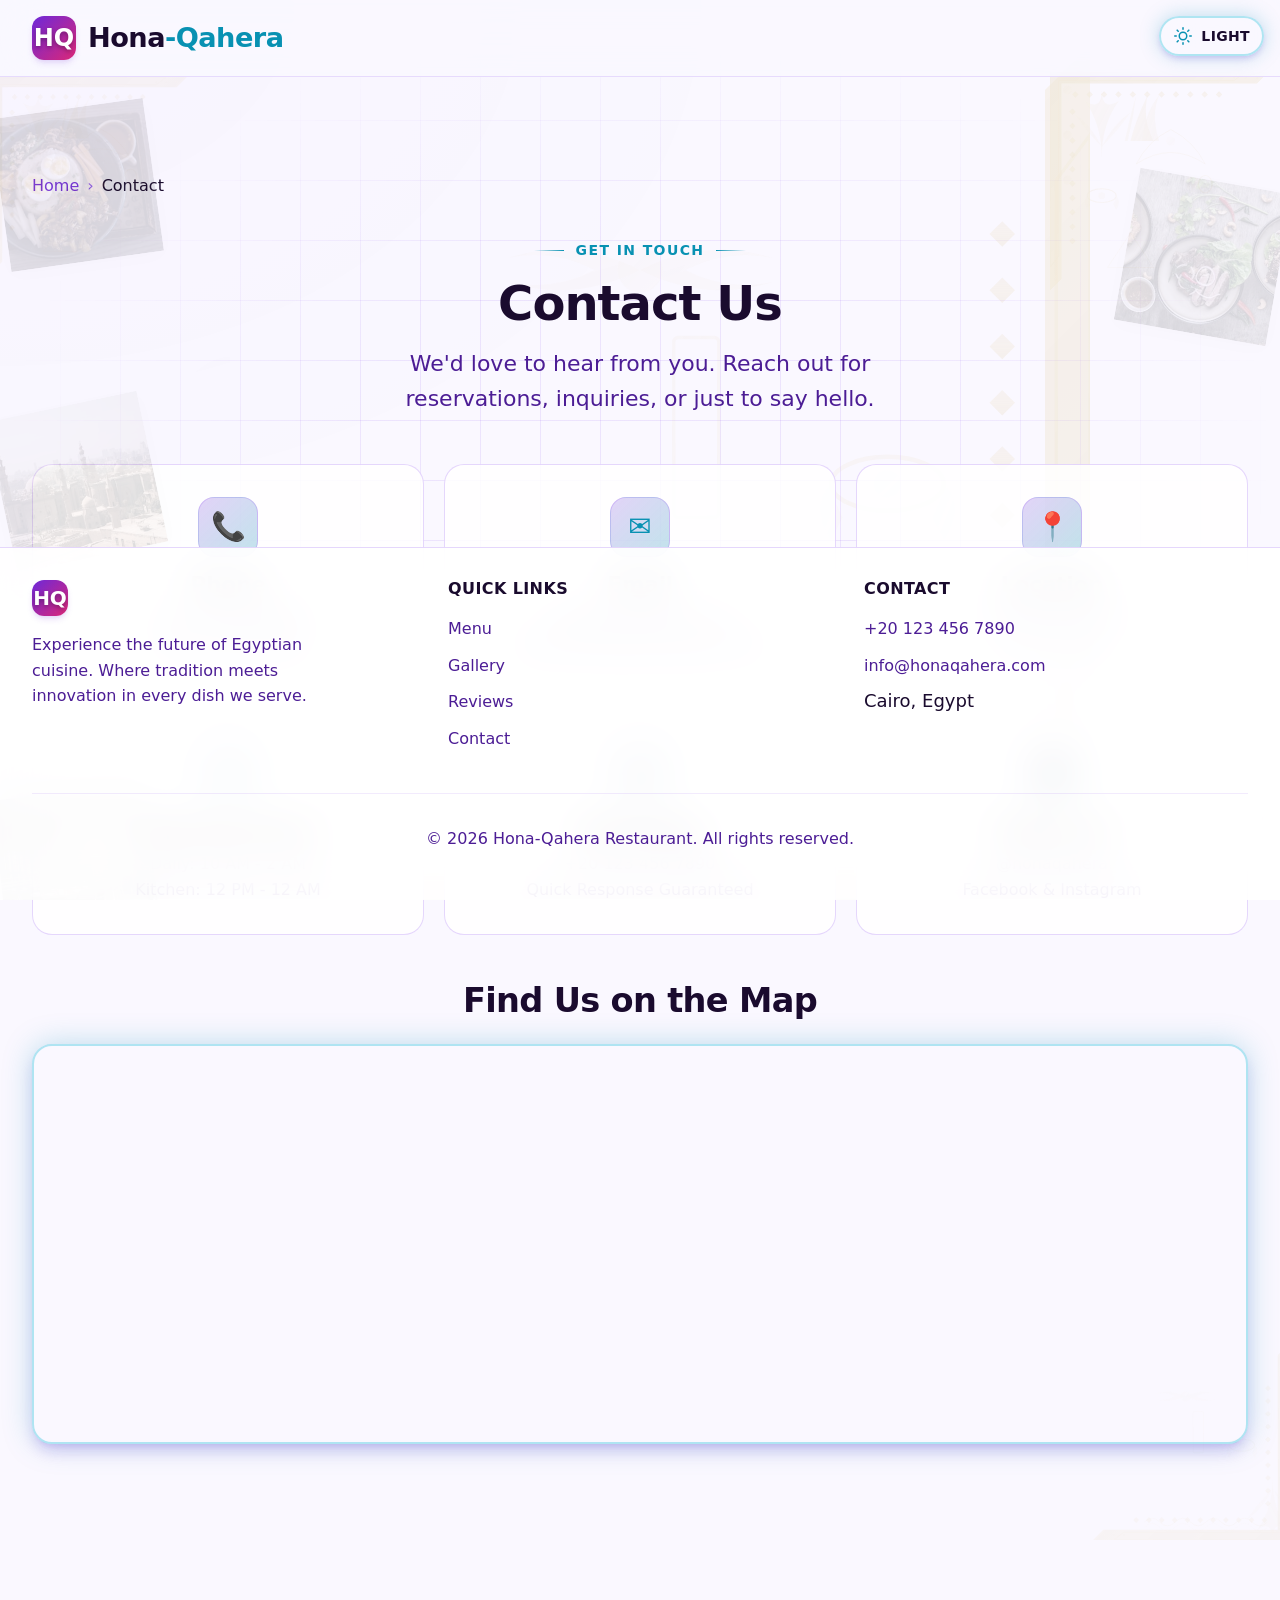
<file: here-its-cairo-html/contact-us.html>
<!DOCTYPE html>
<html lang="en">
<head>
    <meta charset="UTF-8">
    <meta name="viewport" content="width=device-width, initial-scale=1.0">
    <title>Contact Us | Hona-Qahera Restaurant</title>
    <link rel="stylesheet" href="css/styles.css">
    <meta name="description" content="Contact Hona-Qahera Restaurant for reservations and inquiries.">
    <meta name="theme-color" content="#0f0a1a">
    <meta name="color-scheme" content="dark light">
</head>
<body class="inner-page">
    <!-- Theme Toggle Button -->
    <button class="theme-toggle" id="themeToggle" aria-label="Toggle theme">
        <span class="theme-toggle-icon" id="themeIcon">
            <!-- Moon Icon (Dark Mode) -->
            <svg class="moon-icon" viewBox="0 0 24 24" xmlns="http://www.w3.org/2000/svg">
                <path d="M21 12.79A9 9 0 1 1 11.21 3 7 7 0 0 0 21 12.79z"/>
            </svg>
            <!-- Sun Icon (Light Mode) -->
            <svg class="sun-icon" viewBox="0 0 24 24" xmlns="http://www.w3.org/2000/svg">
                <circle cx="12" cy="12" r="5"/>
                <line x1="12" y1="1" x2="12" y2="3"/>
                <line x1="12" y1="21" x2="12" y2="23"/>
                <line x1="4.22" y1="4.22" x2="5.64" y2="5.64"/>
                <line x1="18.36" y1="18.36" x2="19.78" y2="19.78"/>
                <line x1="1" y1="12" x2="3" y2="12"/>
                <line x1="21" y1="12" x2="23" y2="12"/>
                <line x1="4.22" y1="19.78" x2="5.64" y2="18.36"/>
                <line x1="18.36" y1="5.64" x2="19.78" y2="4.22"/>
            </svg>
        </span>
        <span class="theme-toggle-text" id="themeText">Dark</span>
    </button>

    <!-- Sticky Header -->
    <header class="site-header">
        <a href="index.html" class="logo-container">
            <div class="logo-icon">HQ</div>
            <span class="logo-text">Hona<span>-Qahera</span></span>
        </a>
    </header>

    <!-- Main Content -->
    <main class="main-content">
        <section class="content-section">
            <!-- Breadcrumbs -->
            <nav class="breadcrumbs">
                <a href="index.html">Home</a>
                <span class="breadcrumbs-separator">›</span>
                <span class="breadcrumbs-current">Contact</span>
            </nav>

            <!-- Section Header -->
            <div class="section-header">
                <span class="section-subtitle">Get in Touch</span>
                <h1 class="section-title">Contact Us</h1>
                <p class="section-description">We'd love to hear from you. Reach out for reservations, inquiries, or just to say hello.</p>
            </div>

            <!-- Contact Cards Grid -->
            <div class="contact-grid">
                <!-- Phone -->
                <a href="tel:+201234567890" class="contact-card">
                    <div class="contact-icon">📞</div>
                    <h3 class="contact-title">Phone</h3>
                    <p class="contact-info">+20 123 456 7890</p>
                    <p class="contact-info">+20 123 456 7891</p>
                </a>

                <!-- Email -->
                <a href="mailto:info@honaqahera.com" class="contact-card">
                    <div class="contact-icon">✉️</div>
                    <h3 class="contact-title">Email</h3>
                    <p class="contact-info">info@honaqahera.com</p>
                    <p class="contact-info">reservations@honaqahera.com</p>
                </a>

                <!-- Address -->
                <div class="contact-card">
                    <div class="contact-icon">📍</div>
                    <h3 class="contact-title">Location</h3>
                    <p class="contact-info">123 Nile Corniche</p>
                    <p class="contact-info">Cairo, Egypt</p>
                </div>

                <!-- Hours -->
                <div class="contact-card">
                    <div class="contact-icon">🕒</div>
                    <h3 class="contact-title">Opening Hours</h3>
                    <p class="contact-info">Daily: 10 AM - 2 AM</p>
                    <p class="contact-info">Kitchen: 12 PM - 12 AM</p>
                </div>

                <!-- WhatsApp -->
                <a href="https://wa.me/201234567890" target="_blank" class="contact-card">
                    <div class="contact-icon">💬</div>
                    <h3 class="contact-title">WhatsApp</h3>
                    <p class="contact-info">+20 123 456 7890</p>
                    <p class="contact-info">Quick Response Guaranteed</p>
                </a>

                <!-- Social Media -->
                <div class="contact-card">
                    <div class="contact-icon">📱</div>
                    <h3 class="contact-title">Follow Us</h3>
                    <p class="contact-info">@honaqahera</p>
                    <p class="contact-info">Facebook & Instagram</p>
                </div>
            </div>

            <!-- Google Map Section -->
            <div class="map-section">
                <h2 class="map-title">Find Us on the Map</h2>
                <div class="map-container">
                    <iframe 
                        src="https://www.google.com/maps/embed?pb=!1m18!1m12!1m3!1d3456.7890123456789!2d31.23456789012345!3d30.12345678901234!2m3!1f0!2f0!3f0!3m2!1i1024!2i768!4f13.1!3m3!1m2!1s0x0%3A0x0!2zMzDCsDA3JzI0LjQiTiAzMcKwMTQnMDQuNCJF!5e0!3m2!1sen!2seg!4v1234567890123!5m2!1sen!2seg"
                        width="100%" 
                        height="100%" 
                        style="border:0;" 
                        allowfullscreen="" 
                        loading="lazy" 
                        referrerpolicy="no-referrer-when-downgrade"
                        title="Hona-Qahera Restaurant Location">
                    </iframe>
                </div>
            </div>
        </section>
    </main>

    <!-- Mobile Bottom Navigation -->
    <nav class="mobile-nav">
        <a href="index.html" class="mobile-nav-item">
            <span class="mobile-nav-icon">
                <svg xmlns="http://www.w3.org/2000/svg" viewBox="0 0 24 24" stroke-width="2" stroke-linecap="round" stroke-linejoin="round">
                    <path d="M3 9l9-7 9 7v11a2 2 0 0 1-2 2H5a2 2 0 0 1-2-2z"/>
                    <polyline points="9 22 9 12 15 12 15 22"/>
                </svg>
            </span>
            <span>Home</span>
        </a>
        <a href="categories.html" class="mobile-nav-item">
            <span class="mobile-nav-icon">
                <svg xmlns="http://www.w3.org/2000/svg" viewBox="0 0 24 24" stroke-width="2" stroke-linecap="round" stroke-linejoin="round">
                    <path d="M3 2v7c0 1.1.9 2 2 2h4a2 2 0 0 0 2-2V2"/>
                    <path d="M7 2v20"/>
                    <path d="M21 15V2v0a5 5 0 0 0-5 5v6c0 1.1.9 2 2 2h3Zm0 0v7"/>
                </svg>
            </span>
            <span>Menu</span>
        </a>
        <a href="gallery.html" class="mobile-nav-item">
            <span class="mobile-nav-icon">
                <svg xmlns="http://www.w3.org/2000/svg" viewBox="0 0 24 24" stroke-width="2" stroke-linecap="round" stroke-linejoin="round">
                    <rect x="3" y="3" width="18" height="18" rx="2" ry="2"/>
                    <circle cx="8.5" cy="8.5" r="1.5"/>
                    <polyline points="21 15 16 10 5 21"/>
                </svg>
            </span>
            <span>Gallery</span>
        </a>
        <a href="rate-us.html" class="mobile-nav-item">
            <span class="mobile-nav-icon">
                <svg xmlns="http://www.w3.org/2000/svg" viewBox="0 0 24 24" stroke-width="2" stroke-linecap="round" stroke-linejoin="round">
                    <polygon points="12 2 15.09 8.26 22 9.27 17 14.14 18.18 21.02 12 17.77 5.82 21.02 7 14.14 2 9.27 8.91 8.26 12 2"/>
                </svg>
            </span>
            <span>Rate</span>
        </a>
        <a href="contact-us.html" class="mobile-nav-item active">
            <span class="mobile-nav-icon">
                <svg xmlns="http://www.w3.org/2000/svg" viewBox="0 0 24 24" stroke-width="2" stroke-linecap="round" stroke-linejoin="round">
                    <path d="M22 16.92v3a2 2 0 0 1-2.18 2 19.79 19.79 0 0 1-8.63-3.07 19.5 19.5 0 0 1-6-6 19.79 19.79 0 0 1-3.07-8.67A2 2 0 0 1 4.11 2h3a2 2 0 0 1 2 1.72 12.84 12.84 0 0 0 .7 2.81 2 2 0 0 1-.45 2.11L8.09 9.91a16 16 0 0 0 6 6l1.27-1.27a2 2 0 0 1 2.11-.45 12.84 12.84 0 0 0 2.81.7A2 2 0 0 1 22 16.92z"/>
                </svg>
            </span>
            <span>Contact</span>
        </a>
    </nav>

    <!-- Desktop Footer -->
    <footer class="site-footer">
        <div class="footer-content">
            <div class="footer-brand">
                <div class="logo-icon">HQ</div>
                <p>Experience the future of Egyptian cuisine. Where tradition meets innovation in every dish we serve.</p>
            </div>
            <div class="footer-links">
                <h4>Quick Links</h4>
                <ul>
                    <li><a href="categories.html">Menu</a></li>
                    <li><a href="gallery.html">Gallery</a></li>
                    <li><a href="rate-us.html">Reviews</a></li>
                    <li><a href="contact-us.html">Contact</a></li>
                </ul>
            </div>
            <div class="footer-links">
                <h4>Contact</h4>
                <ul>
                    <li><a href="tel:+201234567890">+20 123 456 7890</a></li>
                    <li><a href="mailto:info@honaqahera.com">info@honaqahera.com</a></li>
                    <li>Cairo, Egypt</li>
                </ul>
            </div>
        </div>
        <div class="footer-bottom">
            <p>&copy; 2026 Hona-Qahera Restaurant. All rights reserved.</p>
        </div>
    </footer>

    <!-- Theme Toggle JavaScript -->
    <script>
        const themeToggle = document.getElementById('themeToggle');
        const themeIcon = document.getElementById('themeIcon');
        const themeText = document.getElementById('themeText');
        const html = document.documentElement;

        const currentTheme = localStorage.getItem('theme') || 'dark';
        html.setAttribute('data-theme', currentTheme);
        updateThemeUI(currentTheme);

        themeToggle.addEventListener('click', () => {
            const currentTheme = html.getAttribute('data-theme');
            const newTheme = currentTheme === 'dark' ? 'light' : 'dark';
            
            html.setAttribute('data-theme', newTheme);
            localStorage.setItem('theme', newTheme);
            updateThemeUI(newTheme);
        });

        function updateThemeUI(theme) {
            if (theme === 'dark') {
                themeText.textContent = 'Dark';
            } else {
                themeText.textContent = 'Light';
            }
        }

        if (!localStorage.getItem('theme')) {
            const prefersDark = window.matchMedia('(prefers-color-scheme: dark)').matches;
            const theme = prefersDark ? 'dark' : 'light';
            html.setAttribute('data-theme', theme);
            updateThemeUI(theme);
        }
    </script>
    <script src="js/decor-photos.js"></script>
</body>
</html>
</file>
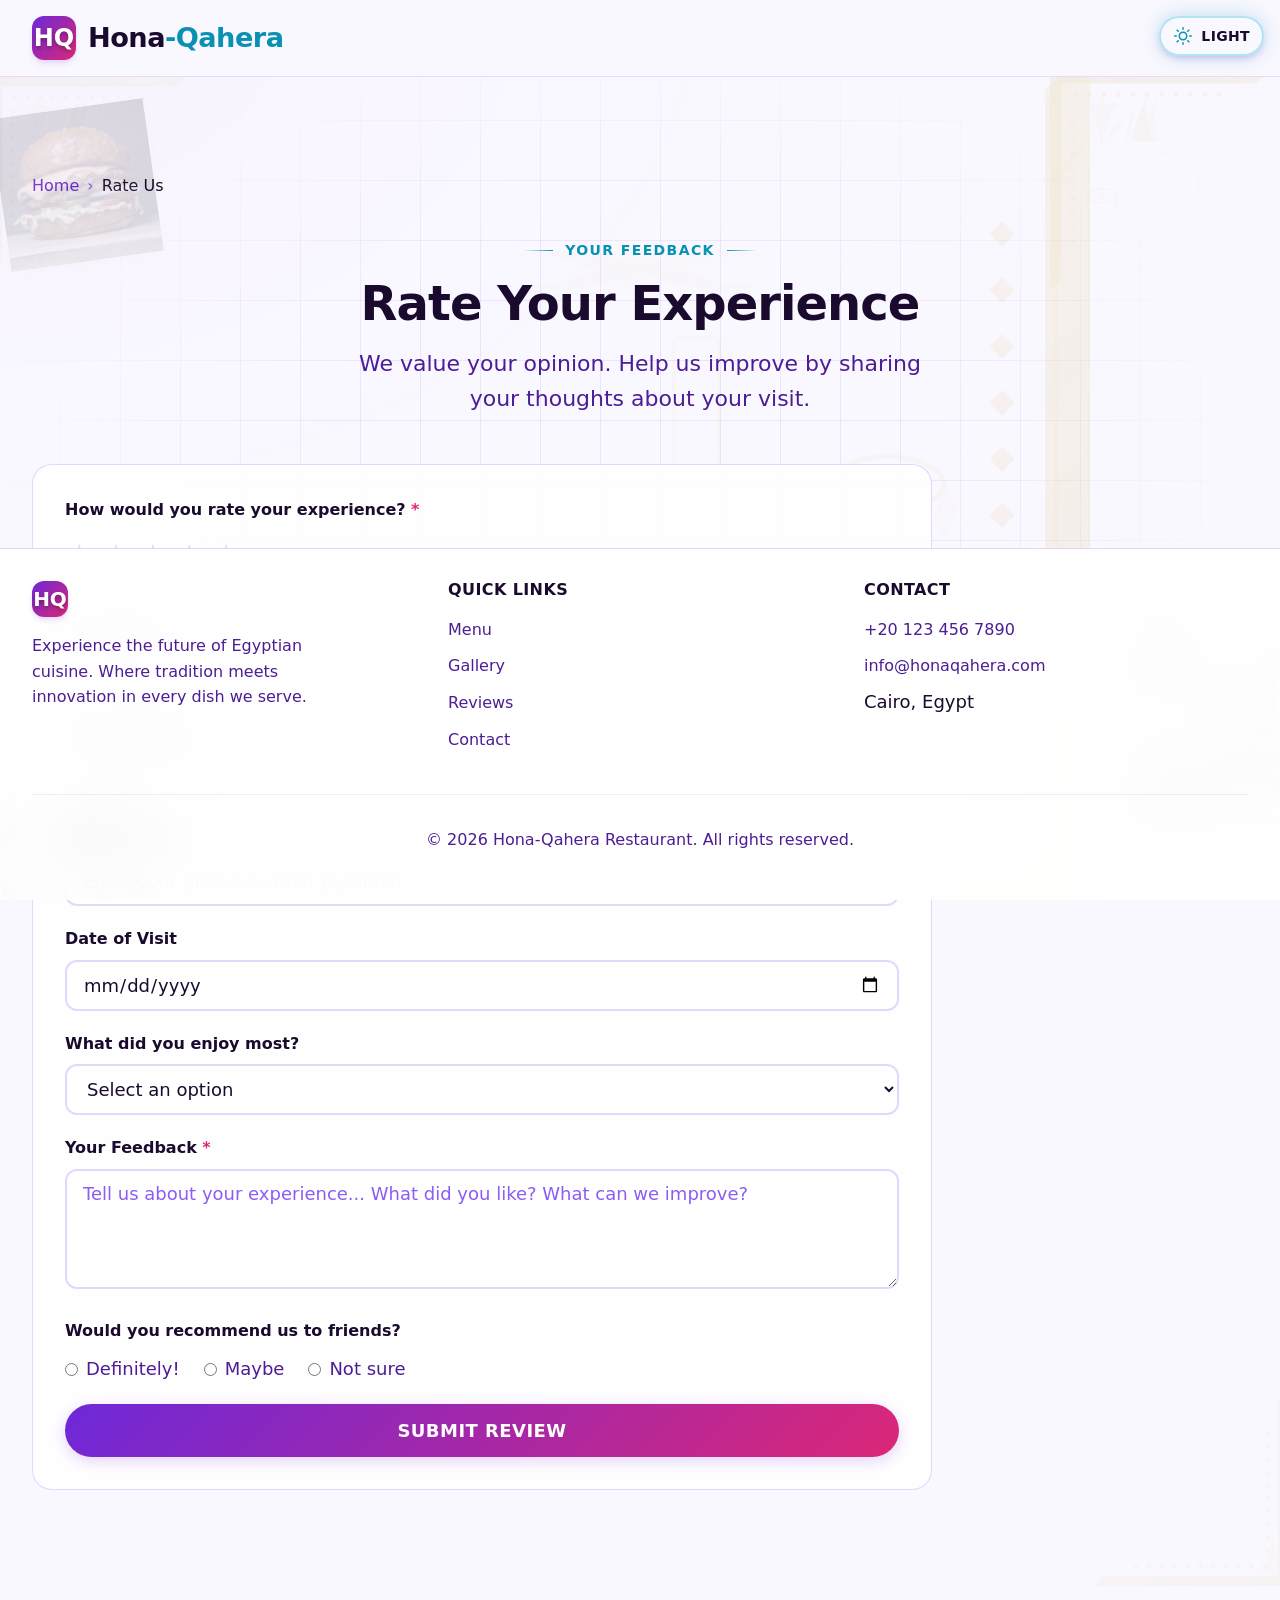
<file: here-its-cairo-html/rate-us.html>
<!DOCTYPE html>
<html lang="en">
<head>
    <meta charset="UTF-8">
    <meta name="viewport" content="width=device-width, initial-scale=1.0">
    <title>Rate Us | Hona-Qahera Restaurant</title>
    <link rel="stylesheet" href="css/styles.css">
    <meta name="description" content="Share your experience and rate Hona-Qahera Restaurant.">
    <meta name="theme-color" content="#0f0a1a">
    <meta name="color-scheme" content="dark light">
</head>
<body class="inner-page">
    <!-- Theme Toggle Button -->
    <button class="theme-toggle" id="themeToggle" aria-label="Toggle theme">
        <span class="theme-toggle-icon" id="themeIcon">
            <!-- Moon Icon (Dark Mode) -->
            <svg class="moon-icon" viewBox="0 0 24 24" xmlns="http://www.w3.org/2000/svg">
                <path d="M21 12.79A9 9 0 1 1 11.21 3 7 7 0 0 0 21 12.79z"/>
            </svg>
            <!-- Sun Icon (Light Mode) -->
            <svg class="sun-icon" viewBox="0 0 24 24" xmlns="http://www.w3.org/2000/svg">
                <circle cx="12" cy="12" r="5"/>
                <line x1="12" y1="1" x2="12" y2="3"/>
                <line x1="12" y1="21" x2="12" y2="23"/>
                <line x1="4.22" y1="4.22" x2="5.64" y2="5.64"/>
                <line x1="18.36" y1="18.36" x2="19.78" y2="19.78"/>
                <line x1="1" y1="12" x2="3" y2="12"/>
                <line x1="21" y1="12" x2="23" y2="12"/>
                <line x1="4.22" y1="19.78" x2="5.64" y2="18.36"/>
                <line x1="18.36" y1="5.64" x2="19.78" y2="4.22"/>
            </svg>
        </span>
        <span class="theme-toggle-text" id="themeText">Dark</span>
    </button>

    <!-- Sticky Header -->
    <header class="site-header">
        <a href="index.html" class="logo-container">
            <div class="logo-icon">HQ</div>
            <span class="logo-text">Hona<span>-Qahera</span></span>
        </a>
    </header>

    <!-- Main Content -->
    <main class="main-content">
        <section class="content-section">
            <!-- Breadcrumbs -->
            <nav class="breadcrumbs">
                <a href="index.html">Home</a>
                <span class="breadcrumbs-separator">›</span>
                <span class="breadcrumbs-current">Rate Us</span>
            </nav>

            <!-- Section Header -->
            <div class="section-header">
                <span class="section-subtitle">Your Feedback</span>
                <h1 class="section-title">Rate Your Experience</h1>
                <p class="section-description">We value your opinion. Help us improve by sharing your thoughts about your visit.</p>
            </div>

            <!-- Rating Form -->
            <div class="container-narrow">
                <form class="card" style="padding: var(--space-8);">
                    <!-- Star Rating -->
                    <div class="form-group">
                        <label class="form-label">How would you rate your experience? <span>*</span></label>
                        <div class="rating-container">
                            <span class="rating-star" data-rating="1">★</span>
                            <span class="rating-star" data-rating="2">★</span>
                            <span class="rating-star" data-rating="3">★</span>
                            <span class="rating-star" data-rating="4">★</span>
                            <span class="rating-star" data-rating="5">★</span>
                        </div>
                        <input type="hidden" id="ratingValue" name="rating" required>
                    </div>

                    <!-- Name -->
                    <div class="form-group">
                        <label for="name" class="form-label">Your Name <span>*</span></label>
                        <input type="text" id="name" name="name" class="form-input" placeholder="Enter your full name" required>
                    </div>

                    <!-- Email -->
                    <div class="form-group">
                        <label for="email" class="form-label">Email Address <span>*</span></label>
                        <input type="email" id="email" name="email" class="form-input" placeholder="Enter your email" required>
                    </div>

                    <!-- Phone -->
                    <div class="form-group">
                        <label for="phone" class="form-label">Phone Number</label>
                        <input type="tel" id="phone" name="phone" class="form-input" placeholder="Enter your phone number (optional)">
                    </div>

                    <!-- Visit Date -->
                    <div class="form-group">
                        <label for="visitDate" class="form-label">Date of Visit</label>
                        <input type="date" id="visitDate" name="visitDate" class="form-input">
                    </div>

                    <!-- Category -->
                    <div class="form-group">
                        <label for="category" class="form-label">What did you enjoy most?</label>
                        <select id="category" name="category" class="form-select">
                            <option value="">Select an option</option>
                            <option value="food">Food Quality</option>
                            <option value="service">Service</option>
                            <option value="ambiance">Ambiance</option>
                            <option value="value">Value for Money</option>
                            <option value="all">Everything!</option>
                        </select>
                    </div>

                    <!-- Feedback -->
                    <div class="form-group">
                        <label for="feedback" class="form-label">Your Feedback <span>*</span></label>
                        <textarea id="feedback" name="feedback" class="form-textarea" placeholder="Tell us about your experience... What did you like? What can we improve?" required></textarea>
                    </div>

                    <!-- Recommend -->
                    <div class="form-group">
                        <label class="form-label">Would you recommend us to friends?</label>
                        <div style="display: flex; gap: var(--space-6); margin-top: var(--space-3);">
                            <label style="display: flex; align-items: center; gap: var(--space-2); cursor: pointer; color: var(--text-secondary);">
                                <input type="radio" name="recommend" value="yes" style="accent-color: var(--brand-accent);">
                                <span>Definitely!</span>
                            </label>
                            <label style="display: flex; align-items: center; gap: var(--space-2); cursor: pointer; color: var(--text-secondary);">
                                <input type="radio" name="recommend" value="maybe" style="accent-color: var(--brand-accent);">
                                <span>Maybe</span>
                            </label>
                            <label style="display: flex; align-items: center; gap: var(--space-2); cursor: pointer; color: var(--text-secondary);">
                                <input type="radio" name="recommend" value="no" style="accent-color: var(--brand-accent);">
                                <span>Not sure</span>
                            </label>
                        </div>
                    </div>

                    <!-- Submit Button -->
                    <button type="submit" class="btn btn-primary btn-lg" style="width: 100%;">
                        Submit Review
                    </button>
                </form>
            </div>
        </section>
    </main>

    <!-- Mobile Bottom Navigation -->
    <nav class="mobile-nav">
        <a href="index.html" class="mobile-nav-item">
            <span class="mobile-nav-icon">
                <svg xmlns="http://www.w3.org/2000/svg" viewBox="0 0 24 24" stroke-width="2" stroke-linecap="round" stroke-linejoin="round">
                    <path d="M3 9l9-7 9 7v11a2 2 0 0 1-2 2H5a2 2 0 0 1-2-2z"/>
                    <polyline points="9 22 9 12 15 12 15 22"/>
                </svg>
            </span>
            <span>Home</span>
        </a>
        <a href="categories.html" class="mobile-nav-item">
            <span class="mobile-nav-icon">
                <svg xmlns="http://www.w3.org/2000/svg" viewBox="0 0 24 24" stroke-width="2" stroke-linecap="round" stroke-linejoin="round">
                    <path d="M3 2v7c0 1.1.9 2 2 2h4a2 2 0 0 0 2-2V2"/>
                    <path d="M7 2v20"/>
                    <path d="M21 15V2v0a5 5 0 0 0-5 5v6c0 1.1.9 2 2 2h3Zm0 0v7"/>
                </svg>
            </span>
            <span>Menu</span>
        </a>
        <a href="gallery.html" class="mobile-nav-item">
            <span class="mobile-nav-icon">
                <svg xmlns="http://www.w3.org/2000/svg" viewBox="0 0 24 24" stroke-width="2" stroke-linecap="round" stroke-linejoin="round">
                    <rect x="3" y="3" width="18" height="18" rx="2" ry="2"/>
                    <circle cx="8.5" cy="8.5" r="1.5"/>
                    <polyline points="21 15 16 10 5 21"/>
                </svg>
            </span>
            <span>Gallery</span>
        </a>
        <a href="rate-us.html" class="mobile-nav-item active">
            <span class="mobile-nav-icon">
                <svg xmlns="http://www.w3.org/2000/svg" viewBox="0 0 24 24" stroke-width="2" stroke-linecap="round" stroke-linejoin="round">
                    <polygon points="12 2 15.09 8.26 22 9.27 17 14.14 18.18 21.02 12 17.77 5.82 21.02 7 14.14 2 9.27 8.91 8.26 12 2"/>
                </svg>
            </span>
            <span>Rate</span>
        </a>
        <a href="contact-us.html" class="mobile-nav-item">
            <span class="mobile-nav-icon">
                <svg xmlns="http://www.w3.org/2000/svg" viewBox="0 0 24 24" stroke-width="2" stroke-linecap="round" stroke-linejoin="round">
                    <path d="M22 16.92v3a2 2 0 0 1-2.18 2 19.79 19.79 0 0 1-8.63-3.07 19.5 19.5 0 0 1-6-6 19.79 19.79 0 0 1-3.07-8.67A2 2 0 0 1 4.11 2h3a2 2 0 0 1 2 1.72 12.84 12.84 0 0 0 .7 2.81 2 2 0 0 1-.45 2.11L8.09 9.91a16 16 0 0 0 6 6l1.27-1.27a2 2 0 0 1 2.11-.45 12.84 12.84 0 0 0 2.81.7A2 2 0 0 1 22 16.92z"/>
                </svg>
            </span>
            <span>Contact</span>
        </a>
    </nav>

    <!-- Desktop Footer -->
    <footer class="site-footer">
        <div class="footer-content">
            <div class="footer-brand">
                <div class="logo-icon">HQ</div>
                <p>Experience the future of Egyptian cuisine. Where tradition meets innovation in every dish we serve.</p>
            </div>
            <div class="footer-links">
                <h4>Quick Links</h4>
                <ul>
                    <li><a href="categories.html">Menu</a></li>
                    <li><a href="gallery.html">Gallery</a></li>
                    <li><a href="rate-us.html">Reviews</a></li>
                    <li><a href="contact-us.html">Contact</a></li>
                </ul>
            </div>
            <div class="footer-links">
                <h4>Contact</h4>
                <ul>
                    <li><a href="tel:+201234567890">+20 123 456 7890</a></li>
                    <li><a href="mailto:info@honaqahera.com">info@honaqahera.com</a></li>
                    <li>Cairo, Egypt</li>
                </ul>
            </div>
        </div>
        <div class="footer-bottom">
            <p>&copy; 2026 Hona-Qahera Restaurant. All rights reserved.</p>
        </div>
    </footer>

    <!-- Theme Toggle JavaScript -->
    <script>
        const themeToggle = document.getElementById('themeToggle');
        const themeIcon = document.getElementById('themeIcon');
        const themeText = document.getElementById('themeText');
        const html = document.documentElement;

        const currentTheme = localStorage.getItem('theme') || 'dark';
        html.setAttribute('data-theme', currentTheme);
        updateThemeUI(currentTheme);

        themeToggle.addEventListener('click', () => {
            const currentTheme = html.getAttribute('data-theme');
            const newTheme = currentTheme === 'dark' ? 'light' : 'dark';
            
            html.setAttribute('data-theme', newTheme);
            localStorage.setItem('theme', newTheme);
            updateThemeUI(newTheme);
        });

        function updateThemeUI(theme) {
            if (theme === 'dark') {
                themeText.textContent = 'Dark';
            } else {
                themeText.textContent = 'Light';
            }
        }

        if (!localStorage.getItem('theme')) {
            const prefersDark = window.matchMedia('(prefers-color-scheme: dark)').matches;
            const theme = prefersDark ? 'dark' : 'light';
            html.setAttribute('data-theme', theme);
            updateThemeUI(theme);
        }

        // Star Rating Interaction
        const stars = document.querySelectorAll('.rating-star');
        const ratingInput = document.getElementById('ratingValue');

        stars.forEach(star => {
            star.addEventListener('click', () => {
                const rating = star.dataset.rating;
                ratingInput.value = rating;
                updateStars(rating);
            });

            star.addEventListener('mouseenter', () => {
                const rating = star.dataset.rating;
                previewStars(rating);
            });
        });

        document.querySelector('.rating-container').addEventListener('mouseleave', () => {
            updateStars(ratingInput.value);
        });

        function updateStars(rating) {
            stars.forEach(star => {
                const starRating = star.dataset.rating;
                if (starRating <= rating) {
                    star.classList.add('active');
                } else {
                    star.classList.remove('active');
                }
            });
        }

        function previewStars(rating) {
            stars.forEach(star => {
                const starRating = star.dataset.rating;
                if (starRating <= rating) {
                    star.style.color = 'var(--brand-accent)';
                } else {
                    star.style.color = 'var(--border-default)';
                }
            });
        }

        // Form Submission
        document.querySelector('form').addEventListener('submit', (e) => {
            e.preventDefault();
            alert('Thank you for your review! We appreciate your feedback.');
        });
    </script>
    <script src="js/decor-photos.js"></script>
</body>
</html>
</file>
<file: here-its-cairo-html/css/styles.css>
/* 
  ╔══════════════════════════════════════════════════════════════════════════════╗
  ║  HONA-QAHERA RESTAURANT — Futuristic Dual-Theme Design System                ║
  ║  Light/Dark Mode with Brand-Forward Futuristic Aesthetics                    ║
  ║  Version: 3.0 | Architecture: CSS Custom Properties + Data Attributes        ║
  ╚══════════════════════════════════════════════════════════════════════════════╝
*/

/* ═════════════════════════════════════════════════════════════════════════════
   THEME VARIABLES — Light & Dark Mode Definitions
   ═════════════════════════════════════════════════════════════════════════════ */

/* ────────────────────────────────────────────────────────────────────────────
   DARK MODE (Default) — Hona-Qahera Brand
   ──────────────────────────────────────────────────────────────────────────── */

:root, [data-theme="dark"] {
  /* Brand Colors — Hona-Qahera Identity */
  --brand-primary: #7c3aed;
  --brand-primary-light: #8b5cf6;
  --brand-primary-dark: #5b21b6;
  --brand-accent: #06b6d4;
  --brand-accent-light: #22d3ee;
  --brand-accent-dark: #0891b2;
  --brand-secondary: #ec4899;
  --brand-secondary-light: #f472b6;
  
  /* Glow Effects */
  --brand-primary-glow: rgba(124, 58, 237, 0.4);
  --brand-accent-glow: rgba(6, 182, 212, 0.4);
  --brand-secondary-glow: rgba(236, 72, 153, 0.4);
  
  /* Background Colors */
  --bg-body: #0f0a1a;
  --bg-body-gradient: radial-gradient(ellipse at 0% 0%, rgba(124, 58, 237, 0.15) 0%, transparent 50%),
                      radial-gradient(ellipse at 100% 100%, rgba(6, 182, 212, 0.1) 0%, transparent 50%);
  --bg-surface: rgba(15, 10, 26, 0.8);
  --bg-surface-elevated: rgba(30, 25, 45, 0.9);
  --bg-surface-hover: rgba(45, 40, 65, 0.95);
  --bg-card: rgba(25, 20, 40, 0.7);
  --bg-glass: rgba(15, 10, 26, 0.7);
  --bg-glass-light: rgba(30, 25, 45, 0.5);
  
  /* Text Colors */
  --text-primary: #faf5ff;
  --text-secondary: #c4b5fd;
  --text-tertiary: #a78bfa;
  --text-muted: #7c3aed;
  --text-inverse: #0f0a1a;
  
  /* Border & Divider Colors */
  --border-subtle: rgba(124, 58, 237, 0.15);
  --border-default: rgba(124, 58, 237, 0.25);
  --border-accent: rgba(6, 182, 212, 0.4);
  --border-accent-strong: rgba(6, 182, 212, 0.6);
  
  /* Shadow System */
  --shadow-sm: 0 1px 2px 0 rgba(0, 0, 0, 0.4);
  --shadow-md: 0 4px 6px -1px rgba(0, 0, 0, 0.5), 0 2px 4px -2px rgba(0, 0, 0, 0.4);
  --shadow-lg: 0 10px 15px -3px rgba(0, 0, 0, 0.6), 0 4px 6px -4px rgba(0, 0, 0, 0.5);
  --shadow-xl: 0 20px 25px -5px rgba(0, 0, 0, 0.7), 0 8px 10px -6px rgba(0, 0, 0, 0.5);
  --shadow-glow: 0 0 40px var(--brand-accent-glow);
  --shadow-glow-primary: 0 0 60px var(--brand-primary-glow);
  
  /* Glass Effects */
  --glass-bg: rgba(15, 10, 26, 0.8);
  --glass-border: rgba(124, 58, 237, 0.2);
  --glass-blur: blur(20px) saturate(180%);
}

/* ────────────────────────────────────────────────────────────────────────────
   LIGHT MODE — Hona-Qahera Brand
   ──────────────────────────────────────────────────────────────────────────── */

[data-theme="light"] {
  /* Brand Colors */
  --brand-primary: #6d28d9;
  --brand-primary-light: #7c3aed;
  --brand-primary-dark: #5b21b6;
  --brand-accent: #0891b2;
  --brand-accent-light: #06b6d4;
  --brand-accent-dark: #0e7490;
  --brand-secondary: #db2777;
  --brand-secondary-light: #ec4899;
  
  /* Glow Effects (Subtler in light) */
  --brand-primary-glow: rgba(109, 40, 217, 0.2);
  --brand-accent-glow: rgba(8, 145, 178, 0.25);
  --brand-secondary-glow: rgba(219, 39, 119, 0.2);
  
  /* Background Colors */
  --bg-body: #faf8ff;
  --bg-body-gradient: radial-gradient(ellipse at 0% 0%, rgba(124, 58, 237, 0.08) 0%, transparent 50%),
                      radial-gradient(ellipse at 100% 100%, rgba(6, 182, 212, 0.06) 0%, transparent 50%);
  --bg-surface: rgba(255, 255, 255, 0.9);
  --bg-surface-elevated: rgba(255, 255, 255, 0.95);
  --bg-surface-hover: rgba(250, 248, 255, 1);
  --bg-card: rgba(255, 255, 255, 0.85);
  --bg-glass: rgba(250, 248, 255, 0.85);
  --bg-glass-light: rgba(255, 255, 255, 0.7);
  
  /* Text Colors */
  --text-primary: #1a0b2e;
  --text-secondary: #4c1d95;
  --text-tertiary: #6d28d9;
  --text-muted: #8b5cf6;
  --text-inverse: #faf5ff;
  
  /* Border & Divider Colors */
  --border-subtle: rgba(124, 58, 237, 0.1);
  --border-default: rgba(124, 58, 237, 0.2);
  --border-accent: rgba(6, 182, 212, 0.3);
  --border-accent-strong: rgba(6, 182, 212, 0.5);
  
  /* Shadow System (Lighter for light mode) */
  --shadow-sm: 0 1px 2px 0 rgba(109, 40, 217, 0.1);
  --shadow-md: 0 4px 6px -1px rgba(109, 40, 217, 0.15), 0 2px 4px -2px rgba(109, 40, 217, 0.1);
  --shadow-lg: 0 10px 15px -3px rgba(109, 40, 217, 0.2), 0 4px 6px -4px rgba(109, 40, 217, 0.15);
  --shadow-xl: 0 20px 25px -5px rgba(109, 40, 217, 0.25), 0 8px 10px -6px rgba(109, 40, 217, 0.15);
  --shadow-glow: 0 0 30px var(--brand-accent-glow);
  --shadow-glow-primary: 0 0 40px var(--brand-primary-glow);
  
  /* Glass Effects */
  --glass-bg: rgba(250, 248, 255, 0.85);
  --glass-border: rgba(124, 58, 237, 0.15);
  --glass-blur: blur(20px) saturate(180%);
}

/* ═════════════════════════════════════════════════════════════════════════════
   SHARED VARIABLES — Typography, Spacing, Animation (Theme Independent)
   ═════════════════════════════════════════════════════════════════════════════ */

:root {
  /* Typography */
  --font-display: 'Plus Jakarta Sans', system-ui, sans-serif;
  --font-body: 'Inter', system-ui, sans-serif;
  --font-accent: 'Space Grotesk', system-ui, sans-serif;
  
  /* Type Scale */
  --text-xs: clamp(0.75rem, 0.7rem + 0.25vw, 0.875rem);
  --text-sm: clamp(0.875rem, 0.8rem + 0.375vw, 1rem);
  --text-base: clamp(1rem, 0.95rem + 0.25vw, 1.125rem);
  --text-lg: clamp(1.125rem, 1rem + 0.625vw, 1.375rem);
  --text-xl: clamp(1.25rem, 1.1rem + 0.75vw, 1.75rem);
  --text-2xl: clamp(1.5rem, 1.3rem + 1vw, 2.25rem);
  --text-3xl: clamp(1.875rem, 1.5rem + 1.875vw, 3rem);
  --text-4xl: clamp(2.25rem, 1.8rem + 2.25vw, 4rem);
  --text-5xl: clamp(3rem, 2.2rem + 4vw, 5.5rem);
  
  /* Line Heights */
  --leading-tight: 1.1;
  --leading-snug: 1.3;
  --leading-normal: 1.6;
  --leading-relaxed: 1.75;
  
  /* Letter Spacing */
  --tracking-tight: -0.02em;
  --tracking-normal: 0;
  --tracking-wide: 0.025em;
  --tracking-wider: 0.05em;
  --tracking-widest: 0.1em;
  
  /* Spacing */
  --space-1: 0.25rem;
  --space-2: 0.5rem;
  --space-3: 0.75rem;
  --space-4: 1rem;
  --space-5: 1.25rem;
  --space-6: 1.5rem;
  --space-8: 2rem;
  --space-10: 2.5rem;
  --space-12: 3rem;
  --space-16: 4rem;
  --space-20: 5rem;
  --space-24: 6rem;
  
  /* Layout */
  --container-max: 1400px;
  --container-narrow: 900px;
  --container-padding: clamp(1rem, 5vw, 2rem);
  --section-padding-y: clamp(3rem, 8vw, 6rem);
  
  /* Animation */
  --duration-instant: 100ms;
  --duration-fast: 200ms;
  --duration-normal: 300ms;
  --duration-slow: 500ms;
  --duration-slower: 800ms;
  
  --ease-linear: linear;
  --ease-in: cubic-bezier(0.4, 0, 1, 1);
  --ease-out: cubic-bezier(0, 0, 0.2, 1);
  --ease-in-out: cubic-bezier(0.4, 0, 0.2, 1);
  --ease-spring: cubic-bezier(0.34, 1.56, 0.64, 1);
  --ease-bounce: cubic-bezier(0.68, -0.55, 0.265, 1.55);
  
  /* Z-Index */
  --z-base: 0;
  --z-dropdown: 100;
  --z-sticky: 500;
  --z-header: 1000;
  --z-modal: 2000;
  --z-popover: 3000;
  --z-tooltip: 4000;
}

/* ═════════════════════════════════════════════════════════════════════════════
   IMPORTS — Modern font families
   ═════════════════════════════════════════════════════════════════════════════ */

@import url('https://fonts.googleapis.com/css2?family=Inter:wght@300;400;500;600;700;800&family=Plus+Jakarta+Sans:wght@400;500;600;700;800&family=Space+Grotesk:wght@400;500;600;700&display=swap');

/* ═════════════════════════════════════════════════════════════════════════════
   BASE STYLES — CSS Reset & Foundation
   ═════════════════════════════════════════════════════════════════════════════ */

*, *::before, *::after {
  box-sizing: border-box;
  margin: 0;
  padding: 0;
}

html {
  font-size: 16px;
  scroll-behavior: smooth;
  -webkit-font-smoothing: antialiased;
  -moz-osx-font-smoothing: grayscale;
  text-rendering: optimizeLegibility;
}

body {
  font-family: var(--font-body);
  font-size: var(--text-base);
  line-height: var(--leading-normal);
  color: var(--text-primary);
  background-color: var(--bg-body);
  min-height: 100vh;
  display: flex;
  flex-direction: column;
  overflow-x: hidden;
  padding-bottom: 80px;
  transition: background-color var(--duration-normal) var(--ease-out),
              color var(--duration-normal) var(--ease-out);
}

/* Dynamic Background */
body::before {
  content: '';
  position: fixed;
  inset: 0;
  background: var(--bg-body-gradient);
  z-index: -2;
  pointer-events: none;
}

/* Inner Pages — Subtle Egyptian Corner Decorations */
.inner-page::before {
  background-image:
    var(--bg-body-gradient),
    url("../decor/corner-top-left.svg"),
    url("../decor/corner-top-right.svg"),
    url("../decor/corner-bottom-left.svg"),
    url("../decor/corner-bottom-right.svg");
  background-repeat: no-repeat, no-repeat, no-repeat, no-repeat, no-repeat;
  background-size:
    auto,
    clamp(160px, 18vw, 280px),
    clamp(160px, 18vw, 280px),
    clamp(160px, 18vw, 280px),
    clamp(160px, 18vw, 280px);
  background-position:
    center,
    left 0 top 4.5rem,
    right 0 top 4.5rem,
    left 0 bottom 5rem,
    right 0 bottom 5rem;
  opacity: 0.28;
}

[data-theme="light"] .inner-page::before {
  opacity: 0.22;
}

@media (max-width: 767px) {
  .inner-page::before {
    background-size: auto, 110px, 110px, 110px, 110px;
    background-position: center, left 0 top 5.2rem, right 0 top 5.2rem, left 0 bottom 5.5rem, right 0 bottom 5.5rem;
    opacity: 0.2;
  }
}

/* Animated Grid Overlay */
body::after {
  content: '';
  position: fixed;
  inset: 0;
  background-image: 
    linear-gradient(var(--border-subtle) 1px, transparent 1px),
    linear-gradient(90deg, var(--border-subtle) 1px, transparent 1px);
  background-size: 60px 60px;
  mask-image: radial-gradient(ellipse at center, black 30%, transparent 70%);
  z-index: -1;
  pointer-events: none;
  animation: gridFloat 15s ease-in-out infinite;
}

@keyframes gridFloat {
  0%, 100% { transform: translate(0, 0); }
  50% { transform: translate(-10px, -10px); }
}

/* ═════════════════════════════════════════════════════════════════════════════
   TYPOGRAPHY — Headings & Text Styles
   ═════════════════════════════════════════════════════════════════════════════ */

h1, h2, h3, h4, h5, h6 {
  font-family: var(--font-display);
  font-weight: 700;
  line-height: var(--leading-tight);
  letter-spacing: var(--tracking-tight);
  color: var(--text-primary);
  transition: color var(--duration-normal) var(--ease-out);
}

h1 { font-size: var(--text-4xl); }
h2 { font-size: var(--text-3xl); }
h3 { font-size: var(--text-2xl); }
h4 { font-size: var(--text-xl); }
h5 { font-size: var(--text-lg); }
h6 { font-size: var(--text-base); }

p {
  margin-bottom: var(--space-4);
  color: var(--text-secondary);
  transition: color var(--duration-normal) var(--ease-out);
}

a {
  color: var(--brand-accent);
  text-decoration: none;
  transition: all var(--duration-fast) var(--ease-out);
  position: relative;
}

a:hover {
  color: var(--brand-accent-light);
}

/* Text Selection */
::selection {
  background: var(--brand-primary-glow);
  color: var(--text-primary);
}

/* ═════════════════════════════════════════════════════════════════════════════
   THEME TOGGLE BUTTON - Modern Design
   ═════════════════════════════════════════════════════════════════════════════ */

.theme-toggle {
  position: fixed;
  top: 1rem;
  right: 1rem;
  z-index: 9999;
  display: flex;
  align-items: center;
  gap: var(--space-2);
  padding: var(--space-2) var(--space-3);
  background: var(--glass-bg);
  backdrop-filter: var(--glass-blur);
  -webkit-backdrop-filter: var(--glass-blur);
  border: 2px solid var(--border-accent);
  border-radius: 50px;
  cursor: pointer;
  transition: all var(--duration-fast) var(--ease-out);
  box-shadow: var(--shadow-md), 0 0 20px var(--brand-accent-glow);
}

.theme-toggle:hover {
  border-color: var(--brand-accent);
  box-shadow: var(--shadow-lg), 0 0 30px var(--brand-accent-glow);
  transform: translateY(-2px);
}

.theme-toggle-icon {
  width: 20px;
  height: 20px;
  display: flex;
  align-items: center;
  justify-content: center;
  transition: transform var(--duration-normal) var(--ease-spring);
}

.theme-toggle-icon svg {
  width: 18px;
  height: 18px;
  stroke: var(--brand-accent);
  fill: none;
  stroke-width: 2;
  stroke-linecap: round;
  stroke-linejoin: round;
  transition: all var(--duration-normal) var(--ease-out);
}

.theme-toggle:hover .theme-toggle-icon {
  transform: rotate(15deg);
}

.theme-toggle-icon .sun-icon {
  display: none;
}

.theme-toggle-icon .moon-icon {
  display: block;
}

[data-theme="light"] .theme-toggle-icon .sun-icon {
  display: block;
}

[data-theme="light"] .theme-toggle-icon .moon-icon {
  display: none;
}

.theme-toggle-text {
  font-family: var(--font-accent);
  font-size: var(--text-xs);
  font-weight: 600;
  color: var(--text-primary);
  letter-spacing: var(--tracking-wide);
  text-transform: uppercase;
}

/* ═════════════════════════════════════════════════════════════════════════════
   LAYOUT — Container & Grid System
   ═════════════════════════════════════════════════════════════════════════════ */

.container {
  width: 100%;
  max-width: var(--container-max);
  margin: 0 auto;
  padding: 0 var(--container-padding);
}

.container-narrow {
  max-width: var(--container-narrow);
}

.main-content {
  flex: 1;
  width: 100%;
}

.content-section {
  padding: var(--section-padding-y) var(--container-padding);
  max-width: var(--container-max);
  margin: 0 auto;
}

/* Inner pages: decorative assets integrated with content areas */
.inner-page .content-section {
  position: relative;
  isolation: isolate;
}

.inner-page .content-section::before,
.inner-page .content-section::after {
  content: '';
  position: absolute;
  pointer-events: none;
  background-repeat: no-repeat;
  background-size: contain;
  opacity: 0.15;
  z-index: 0;
  mix-blend-mode: soft-light;
}

/* Left corner decoration - subtle Egyptian motif */
.inner-page .content-section::before {
  width: clamp(140px, 16vw, 240px);
  height: clamp(140px, 16vw, 240px);
  top: 0;
  left: -0.5rem;
  background-image: url("../decor/corner-top-left.svg");
  background-position: left top;
}

/* Right corner decoration - subtle Egyptian motif */
.inner-page .content-section::after {
  width: clamp(140px, 16vw, 240px);
  height: clamp(140px, 16vw, 240px);
  right: -0.5rem;
  bottom: 0;
  background-image: url("../decor/corner-bottom-right.svg");
  background-position: right bottom;
}

.inner-page .content-section > * {
  position: relative;
  z-index: 1;
}

[data-theme="light"] .inner-page .content-section::before,
[data-theme="light"] .inner-page .content-section::after {
  opacity: 0.12;
  mix-blend-mode: multiply;
}

@media (max-width: 767px) {
  .inner-page .content-section::before,
  .inner-page .content-section::after {
    opacity: 0.1;
    width: 100px;
    height: 100px;
  }

  .inner-page .content-section::before {
    top: 0;
    left: -0.2rem;
  }

  .inner-page .content-section::after {
    right: -0.2rem;
    bottom: 0;
  }
}

/* ── Randomized Decorative Photos ─────────────────────────────────── */
.decor-photos-container {
  position: fixed;
  inset: 0;
  z-index: 0;
  pointer-events: none;
  overflow: hidden;
}

.decor-photo {
  position: absolute;
  width: clamp(100px, 12vw, 160px);
  height: clamp(100px, 12vw, 160px);
  opacity: 0;
  transform: rotate(var(--rotate, 0deg)) scale(0.9);
  animation: decorPhotoIn 1s var(--ease-out) forwards;
  filter: saturate(0.6) brightness(0.85);
  border-radius: var(--radius-lg);
  overflow: hidden;
  box-shadow: 0 4px 24px rgba(0, 0, 0, 0.25);
  transition: opacity var(--duration-normal) var(--ease-out);
}

.decor-photo img {
  width: 100%;
  height: 100%;
  object-fit: cover;
  display: block;
}

/* Dark mode: subtle glow + low opacity */
[data-theme="dark"] .decor-photo {
  opacity: 0;
  box-shadow: 0 4px 24px rgba(124, 58, 237, 0.15), 0 0 40px rgba(6, 182, 212, 0.08);
}

[data-theme="dark"] .decor-photo img {
  filter: brightness(0.7);
}

/* Light mode: softer, warmer */
[data-theme="light"] .decor-photo {
  filter: saturate(0.5) brightness(1.05);
  box-shadow: 0 4px 20px rgba(0, 0, 0, 0.1);
}

@keyframes decorPhotoIn {
  0% {
    opacity: 0;
    transform: rotate(var(--rotate, 0deg)) scale(0.7) translateY(20px);
  }
  100% {
    opacity: 0.18;
    transform: rotate(var(--rotate, 0deg)) scale(1);
  }
}

[data-theme="light"] .decor-photo {
  animation-name: decorPhotoInLight;
}

@keyframes decorPhotoInLight {
  0% {
    opacity: 0;
    transform: rotate(var(--rotate, 0deg)) scale(0.7) translateY(20px);
  }
  100% {
    opacity: 0.14;
    transform: rotate(var(--rotate, 0deg)) scale(1);
  }
}

/* Mobile: smaller, fewer, less opacity */
@media (max-width: 767px) {
  .decor-photo {
    width: 80px;
    height: 80px;
    border-radius: var(--radius-md);
  }

  @keyframes decorPhotoIn {
    0% {
      opacity: 0;
      transform: rotate(var(--rotate, 0deg)) scale(0.7) translateY(12px);
    }
    100% {
      opacity: 0.12;
      transform: rotate(var(--rotate, 0deg)) scale(1);
    }
  }

  @keyframes decorPhotoInLight {
    0% {
      opacity: 0;
      transform: rotate(var(--rotate, 0deg)) scale(0.7) translateY(12px);
    }
    100% {
      opacity: 0.1;
      transform: rotate(var(--rotate, 0deg)) scale(1);
    }
  }
}

/* Reduced motion: skip animation, just show at final opacity */
@media (prefers-reduced-motion: reduce) {
  .decor-photo {
    animation: none;
    opacity: 0.15;
  }

  [data-theme="light"] .decor-photo {
    opacity: 0.12;
  }
}

/* Modern Grid System */
.grid {
  display: grid;
  gap: var(--space-5);
}

.grid-cols-1 { grid-template-columns: repeat(1, 1fr); }
.grid-cols-2 { grid-template-columns: repeat(2, 1fr); }
.grid-cols-3 { grid-template-columns: repeat(3, 1fr); }
.grid-cols-4 { grid-template-columns: repeat(4, 1fr); }

@media (min-width: 640px) {
  .sm\:grid-cols-2 { grid-template-columns: repeat(2, 1fr); }
  .sm\:grid-cols-3 { grid-template-columns: repeat(3, 1fr); }
}

@media (min-width: 768px) {
  .md\:grid-cols-2 { grid-template-columns: repeat(2, 1fr); }
  .md\:grid-cols-3 { grid-template-columns: repeat(3, 1fr); }
  .md\:grid-cols-4 { grid-template-columns: repeat(4, 1fr); }
}

@media (min-width: 1024px) {
  .lg\:grid-cols-3 { grid-template-columns: repeat(3, 1fr); }
  .lg\:grid-cols-4 { grid-template-columns: repeat(4, 1fr); }
  .lg\:grid-cols-5 { grid-template-columns: repeat(5, 1fr); }
}

/* ═════════════════════════════════════════════════════════════════════════════
   HEADER — Logo & Navigation
   ═════════════════════════════════════════════════════════════════════════════ */

.site-header {
  position: sticky;
  top: 0;
  z-index: var(--z-header);
  padding: var(--space-4) var(--container-padding);
  background: var(--glass-bg);
  backdrop-filter: var(--glass-blur);
  -webkit-backdrop-filter: var(--glass-blur);
  border-bottom: 1px solid var(--glass-border);
  transition: all var(--duration-normal) var(--ease-out);
}

.logo-container {
  display: flex;
  align-items: center;
  gap: var(--space-3);
  width: fit-content;
}

.logo-icon {
  width: 44px;
  height: 44px;
  background: linear-gradient(135deg, var(--brand-primary) 0%, var(--brand-secondary) 100%);
  border-radius: 12px;
  display: flex;
  align-items: center;
  justify-content: center;
  font-family: var(--font-display);
  font-size: 1.5rem;
  font-weight: 800;
  color: white;
  text-shadow: 0 2px 4px rgba(0, 0, 0, 0.3);
  box-shadow: var(--shadow-md);
  transition: all var(--duration-normal) var(--ease-spring);
}

.logo-container:hover .logo-icon {
  transform: rotate(-5deg) scale(1.05);
  box-shadow: var(--shadow-glow-primary);
}

.logo-text {
  font-family: var(--font-display);
  font-size: var(--text-xl);
  font-weight: 700;
  color: var(--text-primary);
  letter-spacing: var(--tracking-tight);
  transition: color var(--duration-normal) var(--ease-out);
}

.logo-text span {
  color: var(--brand-accent);
}

/* ═════════════════════════════════════════════════════════════════════════════
   HERO SECTION — Full Width with Video/Image
   ═════════════════════════════════════════════════════════════════════════════ */

.hero {
  position: relative;
  min-height: 70vh;
  display: flex;
  align-items: center;
  justify-content: center;
  overflow: hidden;
  padding: var(--space-12) var(--container-padding);
}

.hero-video {
  position: absolute;
  inset: 0;
  width: 100%;
  height: 100%;
  object-fit: cover;
  z-index: 0;
}

.hero::before {
  content: '';
  position: absolute;
  inset: 0;
  background: linear-gradient(
    to bottom,
    var(--bg-body) 0%,
    transparent 20%,
    transparent 60%,
    var(--bg-body) 100%
  );
  z-index: 1;
  pointer-events: none;
}

.hero::after {
  content: '';
  position: absolute;
  inset: 0;
  background: radial-gradient(ellipse at center, transparent 0%, var(--bg-body) 100%);
  z-index: 1;
  pointer-events: none;
}

.hero-content {
  position: relative;
  z-index: 2;
  max-width: 800px;
  text-align: center;
}

.hero-badge {
  display: inline-flex;
  align-items: center;
  gap: var(--space-2);
  padding: var(--space-2) var(--space-4);
  background: var(--glass-bg);
  backdrop-filter: var(--glass-blur);
  border: 1px solid var(--border-accent);
  border-radius: 50px;
  font-family: var(--font-accent);
  font-size: var(--text-xs);
  font-weight: 600;
  color: var(--brand-accent);
  letter-spacing: var(--tracking-wider);
  text-transform: uppercase;
  margin-bottom: var(--space-6);
  animation: fadeInUp 0.8s var(--ease-out) backwards;
}

.hero h1 {
  font-size: var(--text-5xl);
  margin-bottom: var(--space-6);
  background: linear-gradient(135deg, var(--text-primary) 0%, var(--brand-accent) 100%);
  -webkit-background-clip: text;
  -webkit-text-fill-color: transparent;
  background-clip: text;
  animation: fadeInUp 0.8s var(--ease-out) 0.1s backwards;
}

.hero p {
  font-size: var(--text-lg);
  max-width: 600px;
  margin: 0 auto var(--space-8);
  animation: fadeInUp 0.8s var(--ease-out) 0.2s backwards;
}

.hero-cta {
  display: flex;
  flex-wrap: wrap;
  gap: var(--space-4);
  justify-content: center;
  animation: fadeInUp 0.8s var(--ease-out) 0.3s backwards;
}

/* ═════════════════════════════════════════════════════════════════════════════
   HERO GIF SECTION — Full Screen Mobile Experience (Centered)
   ═════════════════════════════════════════════════════════════════════════════ */

.hero-gif-section {
  position: relative;
  width: 100%;
  height: 100vh;
  height: 100dvh;
  overflow: hidden;
  display: flex;
  align-items: center;
  justify-content: center;
  background: var(--bg-body);
}

.gif-container {
  position: relative;
  width: 100%;
  height: 100%;
  display: flex;
  align-items: center;
  justify-content: center;
}

/* Centered GIF - fills screen while maintaining aspect ratio */
.gif-placeholder {
  position: relative;
  width: 100%;
  height: 100%;
  display: flex;
  align-items: center;
  justify-content: center;
  overflow: hidden;
}

.gif-image {
  width: 100%;
  height: 100%;
  object-fit: cover;
  object-position: center;
  display: block;
}

/* Revamped Scroll Indicator - Fixed at Bottom of Screen */
.scroll-indicator {
  position: fixed;
  bottom: calc(var(--space-6) + env(safe-area-inset-bottom, 0px));
  left: 50%;
  transform: translateX(-50%);
  display: flex;
  flex-direction: column;
  align-items: center;
  gap: var(--space-2);
  z-index: 100;
  cursor: pointer;
  animation: fadeInUp 1s var(--ease-out) 1.5s backwards;
  padding: var(--space-3) var(--space-5);
  background: var(--glass-bg);
  backdrop-filter: var(--glass-blur);
  -webkit-backdrop-filter: var(--glass-blur);
  border: 1px solid var(--border-accent);
  border-radius: 50px;
  box-shadow: var(--shadow-lg), 0 0 30px var(--brand-accent-glow);
}

.scroll-text {
  font-family: var(--font-accent);
  font-size: 0.7rem;
  font-weight: 700;
  color: var(--text-primary);
  text-transform: uppercase;
  letter-spacing: 0.15em;
  transition: all var(--duration-normal) var(--ease-out);
}

.scroll-indicator:hover .scroll-text {
  color: var(--brand-accent-light);
  letter-spacing: 0.25em;
}

.scroll-arrow {
  width: 32px;
  height: 32px;
  display: flex;
  align-items: center;
  justify-content: center;
  background: linear-gradient(135deg, var(--brand-primary) 0%, var(--brand-accent) 100%);
  border-radius: 50%;
  color: white;
  box-shadow: 0 2px 10px rgba(124, 58, 237, 0.4);
  animation: scrollPulse 2s ease-in-out infinite;
  transition: all var(--duration-normal) var(--ease-spring);
}

.scroll-indicator:hover .scroll-arrow {
  transform: scale(1.1);
  box-shadow: 0 4px 20px rgba(124, 58, 237, 0.6);
}

.scroll-arrow svg {
  width: 16px;
  height: 16px;
  stroke: white;
  stroke-width: 2.5;
  animation: arrowBounce 2s ease-in-out infinite;
}

@keyframes scrollPulse {
  0%, 100% { 
    box-shadow: 0 2px 10px rgba(124, 58, 237, 0.4);
  }
  50% { 
    box-shadow: 0 4px 20px rgba(124, 58, 237, 0.6);
  }
}

@keyframes arrowBounce {
  0%, 100% { transform: translateY(0); }
  50% { transform: translateY(3px); }
}

/* Hide scroll indicator when scrolled past GIF section */
.scroll-indicator--hidden {
  opacity: 0;
  pointer-events: none;
  transform: translateX(-50%) translateY(20px);
}

/* Transparent Header when over GIF section */
.site-header--transparent {
  position: absolute;
  background: transparent;
  backdrop-filter: none;
  -webkit-backdrop-filter: none;
  border-bottom: 1px solid rgba(255, 255, 255, 0.1);
}

.site-header--transparent .logo-text {
  color: white;
  text-shadow: 0 2px 10px rgba(0, 0, 0, 0.5);
}

.site-header--transparent .logo-icon {
  box-shadow: 0 4px 20px rgba(0, 0, 0, 0.3);
}

/* Hide mobile nav over GIF section */
.mobile-nav--hidden {
  transform: translateY(100%);
  opacity: 0;
}

/* When GIF is loaded, show it and hide fallback */
.gif-placeholder.has-gif .gif-image {
  display: block;
}

.gif-placeholder.has-gif .gif-fallback {
  display: none;
}

/* Responsive Adjustments */
@media (min-aspect-ratio: 9/16) {
  /* Landscape screens - GIF fills height */
  .gif-placeholder {
    height: 100%;
    width: auto;
  }
}

@media (max-aspect-ratio: 9/16) {
  /* Portrait screens - GIF fills width */
  .gif-placeholder {
    width: 100%;
    height: auto;
    max-height: 100%;
  }
}

@media (max-width: 480px) {
  .gif-fallback-icon {
    font-size: 3rem;
  }
  
  .gif-fallback-text {
    font-size: var(--text-xl);
  }
  
  .gif-fallback-subtext {
    font-size: var(--text-xs);
    padding: var(--space-1) var(--space-3);
  }
}

/* ═════════════════════════════════════════════════════════════════════════════
   SECTION HEADERS — Subtitles & Titles
   ═════════════════════════════════════════════════════════════════════════════ */

.section-header {
  text-align: center;
  margin-bottom: var(--space-12);
}

.section-subtitle {
  display: inline-flex;
  align-items: center;
  gap: var(--space-3);
  font-family: var(--font-accent);
  font-size: var(--text-xs);
  font-weight: 600;
  color: var(--brand-accent);
  letter-spacing: var(--tracking-widest);
  text-transform: uppercase;
  margin-bottom: var(--space-4);
}

.section-subtitle::before,
.section-subtitle::after {
  content: '';
  width: 30px;
  height: 1px;
  background: linear-gradient(90deg, transparent, var(--brand-accent));
}

.section-subtitle::after {
  background: linear-gradient(90deg, var(--brand-accent), transparent);
}

.section-title {
  font-size: var(--text-3xl);
  margin-bottom: var(--space-4);
  position: relative;
}

.section-description {
  font-size: var(--text-lg);
  max-width: 600px;
  margin: 0 auto;
  color: var(--text-secondary);
}

/* ═════════════════════════════════════════════════════════════════════════════
   BREADCRUMBS — Navigation Path
   ═════════════════════════════════════════════════════════════════════════════ */

.breadcrumbs {
  display: flex;
  align-items: center;
  gap: var(--space-2);
  margin-bottom: var(--space-8);
  font-size: var(--text-sm);
}

.breadcrumbs a {
  color: var(--text-tertiary);
}

.breadcrumbs a:hover {
  color: var(--brand-accent);
}

.breadcrumbs-separator {
  color: var(--text-muted);
}

.breadcrumbs-current {
  color: var(--text-primary);
  font-weight: 500;
}

/* ═════════════════════════════════════════════════════════════════════════════
   CARDS — Content Containers
   ═════════════════════════════════════════════════════════════════════════════ */

.card {
  display: flex;
  flex-direction: column;
  background: var(--bg-card);
  backdrop-filter: blur(10px);
  border: 1px solid var(--border-default);
  border-radius: 20px;
  overflow: hidden;
  transition: all var(--duration-normal) var(--ease-out);
  position: relative;
}

.card::before {
  content: '';
  position: absolute;
  top: 0;
  left: 0;
  right: 0;
  height: 3px;
  background: linear-gradient(90deg, var(--brand-primary), var(--brand-accent), var(--brand-secondary));
  opacity: 0;
  transition: opacity var(--duration-normal) var(--ease-out);
}

.card:hover {
  transform: translateY(-8px);
  border-color: var(--border-accent);
  box-shadow: var(--shadow-xl), var(--shadow-glow);
}

.card:hover::before {
  opacity: 1;
}

.card-image {
  position: relative;
  aspect-ratio: 16 / 10;
  overflow: hidden;
}

.card-image img {
  width: 100%;
  height: 100%;
  object-fit: cover;
  transition: transform var(--duration-slow) var(--ease-out);
}

.card:hover .card-image img {
  transform: scale(1.1);
}

.card-image-overlay {
  position: absolute;
  inset: 0;
  background: linear-gradient(to top, var(--bg-body) 0%, transparent 50%);
  opacity: 0.8;
  transition: opacity var(--duration-normal) var(--ease-out);
}

.card:hover .card-image-overlay {
  opacity: 0.4;
}

.card-content {
  flex: 1;
  padding: var(--space-5);
  display: flex;
  flex-direction: column;
}

.card-title {
  font-size: var(--text-lg);
  margin-bottom: var(--space-2);
  color: var(--text-primary);
}

.card-description {
  font-size: var(--text-sm);
  color: var(--text-secondary);
  margin-bottom: var(--space-4);
  flex: 1;
}

.card-meta {
  display: flex;
  align-items: center;
  justify-content: space-between;
  padding-top: var(--space-3);
  border-top: 1px solid var(--border-subtle);
}

.card-tag {
  display: inline-flex;
  align-items: center;
  padding: var(--space-1) var(--space-3);
  background: var(--brand-primary-glow);
  border: 1px solid var(--border-default);
  border-radius: 20px;
  font-family: var(--font-accent);
  font-size: var(--text-xs);
  font-weight: 600;
  color: var(--brand-accent);
}

/* ═════════════════════════════════════════════════════════════════════════════
   BUTTONS — Interactive Elements
   ═════════════════════════════════════════════════════════════════════════════ */

.btn {
  display: inline-flex;
  align-items: center;
  justify-content: center;
  gap: var(--space-2);
  padding: var(--space-3) var(--space-6);
  font-family: var(--font-accent);
  font-size: var(--text-sm);
  font-weight: 600;
  letter-spacing: var(--tracking-wide);
  text-transform: uppercase;
  border-radius: 50px;
  border: none;
  cursor: pointer;
  transition: all var(--duration-fast) var(--ease-spring);
  position: relative;
  overflow: hidden;
}

.btn::before {
  content: '';
  position: absolute;
  top: 0;
  left: -100%;
  width: 100%;
  height: 100%;
  background: linear-gradient(
    90deg,
    transparent,
    rgba(255, 255, 255, 0.2),
    transparent
  );
  transition: left var(--duration-slow) var(--ease-out);
}

.btn:hover::before {
  left: 100%;
}

.btn-primary {
  background: linear-gradient(135deg, var(--brand-primary) 0%, var(--brand-secondary) 100%);
  color: white;
  box-shadow: 0 4px 15px var(--brand-primary-glow);
}

.btn-primary:hover {
  transform: translateY(-2px);
  box-shadow: 0 6px 25px var(--brand-primary-glow);
}

.btn-secondary {
  background: transparent;
  color: var(--text-primary);
  border: 2px solid var(--border-accent);
}

.btn-secondary:hover {
  background: var(--brand-accent-glow);
  border-color: var(--brand-accent);
  color: var(--brand-accent);
}

.btn-lg {
  padding: var(--space-4) var(--space-8);
  font-size: var(--text-base);
}

.btn-sm {
  padding: var(--space-2) var(--space-4);
  font-size: var(--text-xs);
}

/* ═════════════════════════════════════════════════════════════════════════════
   MOBILE BOTTOM NAVIGATION - Professional SVG Icons
   ═════════════════════════════════════════════════════════════════════════════ */

.mobile-nav {
  position: fixed;
  bottom: 0;
  left: 0;
  right: 0;
  z-index: var(--z-header);
  background: var(--glass-bg);
  backdrop-filter: var(--glass-blur);
  -webkit-backdrop-filter: var(--glass-blur);
  border-top: 1px solid var(--glass-border);
  padding: var(--space-2) var(--space-2) calc(var(--space-2) + env(safe-area-inset-bottom));
  display: flex;
  justify-content: space-evenly;
  align-items: center;
}

.mobile-nav-item {
  display: flex;
  flex-direction: column;
  align-items: center;
  gap: 2px;
  padding: var(--space-2);
  color: var(--text-tertiary);
  font-family: var(--font-accent);
  font-size: 0.65rem;
  font-weight: 500;
  transition: all var(--duration-fast) var(--ease-out);
  border-radius: 12px;
  text-decoration: none;
  min-width: 48px;
}

.mobile-nav-item:hover,
.mobile-nav-item.active {
  color: var(--brand-accent);
  background: var(--brand-accent-glow);
}

.mobile-nav-icon {
  width: 24px;
  height: 24px;
  display: flex;
  align-items: center;
  justify-content: center;
  transition: transform var(--duration-fast) var(--ease-spring);
}

.mobile-nav-icon svg {
  width: 22px;
  height: 22px;
  stroke: currentColor;
  fill: none;
}

.mobile-nav-item:hover .mobile-nav-icon,
.mobile-nav-item.active .mobile-nav-icon {
  transform: translateY(-2px);
}

/* ═════════════════════════════════════════════════════════════════════════════
   FLOATING RATE BUTTON - Mobile Accessibility
   ═════════════════════════════════════════════════════════════════════════════ */

.floating-rate-btn {
  position: fixed;
  bottom: calc(80px + env(safe-area-inset-bottom, 0px));
  right: var(--space-4);
  z-index: 999;
  display: flex;
  align-items: center;
  justify-content: center;
  width: 56px;
  height: 56px;
  background: linear-gradient(135deg, var(--brand-primary) 0%, var(--brand-secondary) 100%);
  border: none;
  border-radius: 50%;
  cursor: pointer;
  box-shadow: 0 4px 20px var(--brand-primary-glow);
  transition: all var(--duration-normal) var(--ease-spring);
  animation: float 3s ease-in-out infinite;
  text-decoration: none;
}

.floating-rate-btn:hover {
  transform: scale(1.1) translateY(-5px);
  box-shadow: 0 8px 30px var(--brand-secondary-glow);
}

.floating-rate-btn svg {
  width: 24px;
  height: 24px;
  color: white;
  fill: currentColor;
}

@media (min-width: 768px) {
  .floating-rate-btn {
    display: none;
  }
}

/* ═════════════════════════════════════════════════════════════════════════════
   FORMS — Inputs, Textareas, Selects
   ═════════════════════════════════════════════════════════════════════════════ */

.form-group {
  margin-bottom: var(--space-5);
}

.form-label {
  display: block;
  font-family: var(--font-accent);
  font-size: var(--text-sm);
  font-weight: 600;
  color: var(--text-primary);
  margin-bottom: var(--space-2);
}

.form-label span {
  color: var(--brand-secondary);
}

.form-input,
.form-textarea,
.form-select {
  width: 100%;
  padding: var(--space-3) var(--space-4);
  background: var(--bg-surface);
  border: 2px solid var(--border-default);
  border-radius: 12px;
  font-family: var(--font-body);
  font-size: var(--text-base);
  color: var(--text-primary);
  transition: all var(--duration-fast) var(--ease-out);
}

.form-input::placeholder,
.form-textarea::placeholder {
  color: var(--text-muted);
}

.form-input:focus,
.form-textarea:focus,
.form-select:focus {
  outline: none;
  border-color: var(--brand-accent);
  background: var(--bg-surface-elevated);
  box-shadow: 0 0 0 4px var(--brand-accent-glow);
}

.form-textarea {
  min-height: 120px;
  resize: vertical;
}

/* Rating Stars */
.rating-container {
  display: flex;
  gap: var(--space-2);
  margin-bottom: var(--space-4);
}

.rating-star {
  font-size: 2rem;
  color: var(--border-default);
  cursor: pointer;
  transition: all var(--duration-fast) var(--ease-spring);
}

.rating-star:hover,
.rating-star.active {
  color: var(--brand-accent);
  transform: scale(1.2);
}

/* ═════════════════════════════════════════════════════════════════════════════
   GALLERY — Image Grid
   ═════════════════════════════════════════════════════════════════════════════ */

.gallery-grid {
  display: grid;
  grid-template-columns: repeat(2, 1fr);
  gap: var(--space-4);
}

@media (min-width: 640px) {
  .gallery-grid {
    grid-template-columns: repeat(3, 1fr);
  }
}

@media (min-width: 1024px) {
  .gallery-grid {
    grid-template-columns: repeat(4, 1fr);
  }
}

.gallery-item {
  position: relative;
  aspect-ratio: 1;
  border-radius: 16px;
  overflow: hidden;
  cursor: pointer;
}

.gallery-item img {
  width: 100%;
  height: 100%;
  object-fit: cover;
  transition: transform var(--duration-slow) var(--ease-out);
}

.gallery-item:hover img {
  transform: scale(1.1);
}

.gallery-item-overlay {
  position: absolute;
  inset: 0;
  background: linear-gradient(to top, rgba(0, 0, 0, 0.8) 0%, transparent 60%);
  display: flex;
  align-items: flex-end;
  padding: var(--space-4);
  opacity: 0;
  transition: opacity var(--duration-normal) var(--ease-out);
}

.gallery-item:hover .gallery-item-overlay {
  opacity: 1;
}

.gallery-item-title {
  font-family: var(--font-display);
  font-size: var(--text-base);
  color: white;
  margin: 0;
}

/* ═════════════════════════════════════════════════════════════════════════════
   CONTACT CARDS
   ═════════════════════════════════════════════════════════════════════════════ */

.contact-grid {
  display: grid;
  grid-template-columns: repeat(1, 1fr);
  gap: var(--space-5);
}

@media (min-width: 640px) {
  .contact-grid {
    grid-template-columns: repeat(2, 1fr);
  }
}

@media (min-width: 1024px) {
  .contact-grid {
    grid-template-columns: repeat(3, 1fr);
  }
}

.contact-card {
  display: flex;
  flex-direction: column;
  align-items: center;
  text-align: center;
  padding: var(--space-8);
  background: var(--bg-card);
  backdrop-filter: blur(10px);
  border: 1px solid var(--border-default);
  border-radius: 20px;
  transition: all var(--duration-normal) var(--ease-out);
}

.contact-card:hover {
  transform: translateY(-4px);
  border-color: var(--border-accent);
  box-shadow: var(--shadow-lg), var(--shadow-glow);
}

.contact-icon {
  width: 60px;
  height: 60px;
  display: flex;
  align-items: center;
  justify-content: center;
  background: linear-gradient(135deg, var(--brand-primary-glow) 0%, var(--brand-accent-glow) 100%);
  border: 1px solid var(--border-default);
  border-radius: 16px;
  font-size: 1.75rem;
  margin-bottom: var(--space-4);
  transition: all var(--duration-normal) var(--ease-spring);
}

.contact-card:hover .contact-icon {
  transform: scale(1.1) rotate(-5deg);
  border-color: var(--border-accent);
}

.contact-title {
  font-size: var(--text-lg);
  margin-bottom: var(--space-2);
  color: var(--text-primary);
}

.contact-info {
  font-size: var(--text-sm);
  color: var(--text-secondary);
  margin: 0;
}

/* ═════════════════════════════════════════════════════════════════════════════
    GOOGLE MAP SECTION
    ═════════════════════════════════════════════════════════════════════════════ */

.map-section {
  margin-top: var(--space-12);
  text-align: center;
}

.map-title {
  font-size: var(--text-2xl);
  margin-bottom: var(--space-6);
  color: var(--text-primary);
}

.map-container {
  position: relative;
  width: 100%;
  height: 300px;
  border-radius: 20px;
  overflow: hidden;
  border: 2px solid var(--border-accent);
  box-shadow: var(--shadow-lg), var(--shadow-glow);
}

.map-container iframe {
  width: 100%;
  height: 100%;
  border: none;
}

@media (min-width: 768px) {
  .map-container {
    height: 400px;
  }
}

/* ═════════════════════════════════════════════════════════════════════════════
   MENU ITEMS — Detailed Item Cards
   ═════════════════════════════════════════════════════════════════════════════ */

.menu-item {
  display: flex;
  gap: var(--space-4);
  padding: var(--space-5);
  background: var(--bg-card);
  backdrop-filter: blur(10px);
  border: 1px solid var(--border-default);
  border-radius: 20px;
  transition: all var(--duration-normal) var(--ease-out);
}

.menu-item:hover {
  border-color: var(--border-accent);
  box-shadow: var(--shadow-lg);
}

.menu-item-image {
  width: 100px;
  height: 100px;
  flex-shrink: 0;
  border-radius: 16px;
  overflow: hidden;
}

.menu-item-image img {
  width: 100%;
  height: 100%;
  object-fit: cover;
}

.menu-item-content {
  flex: 1;
  display: flex;
  flex-direction: column;
}

.menu-item-header {
  display: flex;
  align-items: flex-start;
  justify-content: space-between;
  gap: var(--space-3);
  margin-bottom: var(--space-2);
}

.menu-item-title {
  font-size: var(--text-lg);
  margin: 0;
  color: var(--text-primary);
}

.menu-item-price {
  font-family: var(--font-accent);
  font-size: var(--text-lg);
  font-weight: 700;
  color: var(--brand-accent);
  flex-shrink: 0;
}

.menu-item-description {
  font-size: var(--text-sm);
  color: var(--text-secondary);
  margin: 0 0 var(--space-3);
  flex: 1;
}

.menu-item-tags {
  display: flex;
  flex-wrap: wrap;
  gap: var(--space-2);
}

.menu-item-tag {
  padding: var(--space-1) var(--space-2);
  background: var(--brand-primary-glow);
  border: 1px solid var(--border-default);
  border-radius: 8px;
  font-size: var(--text-xs);
  font-weight: 600;
  color: var(--brand-primary-light);
}

[data-theme="light"] .menu-item-tag {
  color: var(--brand-primary);
}

/* ═════════════════════════════════════════════════════════════════════════════
   FOOTER — Sticky Desktop Footer (Hidden on Mobile)
   ═════════════════════════════════════════════════════════════════════════════ */

.site-footer {
  position: sticky;
  bottom: 0;
  display: none;
  padding: var(--space-8) var(--container-padding);
  background: var(--bg-surface);
  backdrop-filter: blur(20px);
  -webkit-backdrop-filter: blur(20px);
  border-top: 1px solid var(--border-default);
  z-index: var(--z-sticky);
  margin-top: auto;
}

/* Sticky Footer Always Visible on Desktop */
@media (min-width: 768px) {
  .site-footer {
    display: block;
  }
  
  body {
    padding-bottom: 0;
    min-height: 100vh;
  }
  
  .mobile-nav {
    display: none;
  }
  
  .main-content {
    padding-bottom: var(--space-8);
  }
}

.footer-content {
  max-width: var(--container-max);
  margin: 0 auto;
  display: grid;
  grid-template-columns: repeat(auto-fit, minmax(200px, 1fr));
  gap: var(--space-8);
}

.footer-brand {
  max-width: 300px;
}

.footer-brand .logo-icon {
  width: 36px;
  height: 36px;
  font-size: 1.25rem;
  margin-bottom: var(--space-4);
}

.footer-brand p {
  font-size: var(--text-sm);
  color: var(--text-secondary);
}

.footer-links h4 {
  font-size: var(--text-sm);
  color: var(--text-primary);
  margin-bottom: var(--space-4);
  text-transform: uppercase;
  letter-spacing: var(--tracking-wide);
}

.footer-links ul {
  list-style: none;
}

.footer-links li {
  margin-bottom: var(--space-2);
}

.footer-links a {
  font-size: var(--text-sm);
  color: var(--text-secondary);
}

.footer-links a:hover {
  color: var(--brand-accent);
}

.footer-bottom {
  max-width: var(--container-max);
  margin: var(--space-8) auto 0;
  padding-top: var(--space-8);
  border-top: 1px solid var(--border-subtle);
  text-align: center;
  font-size: var(--text-sm);
  color: var(--text-muted);
}

/* ═════════════════════════════════════════════════════════════════════════════
   MENU ITEM MODAL — Popup Details Window
   ═════════════════════════════════════════════════════════════════════════════ */

.menu-item-modal-overlay {
  position: fixed;
  inset: 0;
  z-index: var(--z-modal);
  background: rgba(0, 0, 0, 0.8);
  backdrop-filter: blur(10px);
  -webkit-backdrop-filter: blur(10px);
  display: flex;
  align-items: center;
  justify-content: center;
  padding: var(--space-4);
  opacity: 0;
  visibility: hidden;
  transition: all var(--duration-normal) var(--ease-out);
}

.menu-item-modal-overlay.active {
  opacity: 1;
  visibility: visible;
}

.menu-item-modal {
  position: relative;
  width: 100%;
  max-width: 600px;
  max-height: 90vh;
  max-height: 90dvh;
  background: var(--bg-surface);
  border: 1px solid var(--border-default);
  border-radius: 24px;
  overflow: hidden;
  transform: scale(0.9) translateY(20px);
  transition: all var(--duration-normal) var(--ease-spring);
}

.menu-item-modal-overlay.active .menu-item-modal {
  transform: scale(1) translateY(0);
}

.modal-close-btn {
  position: absolute;
  top: var(--space-4);
  right: var(--space-4);
  z-index: 10;
  width: 40px;
  height: 40px;
  display: flex;
  align-items: center;
  justify-content: center;
  background: rgba(0, 0, 0, 0.5);
  backdrop-filter: blur(10px);
  -webkit-backdrop-filter: blur(10px);
  border: 1px solid rgba(255, 255, 255, 0.2);
  border-radius: 50%;
  color: white;
  cursor: pointer;
  transition: all var(--duration-fast) var(--ease-out);
}

.modal-close-btn:hover {
  background: var(--brand-primary);
  transform: rotate(90deg);
}

.modal-image {
  width: 100%;
  height: 250px;
  object-fit: cover;
}

.modal-content {
  padding: var(--space-6);
  overflow-y: auto;
  max-height: calc(90vh - 250px);
  max-height: calc(90dvh - 250px);
}

.modal-title {
  font-size: var(--text-2xl);
  margin-bottom: var(--space-2);
  color: var(--text-primary);
}

.modal-price {
  font-family: var(--font-accent);
  font-size: var(--text-xl);
  font-weight: 700;
  color: var(--brand-accent);
  margin-bottom: var(--space-4);
}

.modal-description {
  font-size: var(--text-base);
  color: var(--text-secondary);
  line-height: var(--leading-relaxed);
  margin-bottom: var(--space-4);
}

.modal-details {
  display: flex;
  flex-wrap: wrap;
  gap: var(--space-3);
  margin-bottom: var(--space-6);
}

.modal-detail-item {
  display: flex;
  align-items: center;
  gap: var(--space-2);
  padding: var(--space-2) var(--space-3);
  background: var(--bg-card);
  border: 1px solid var(--border-subtle);
  border-radius: 10px;
  font-size: var(--text-sm);
  color: var(--text-secondary);
}

.modal-detail-item svg {
  width: 16px;
  height: 16px;
  color: var(--brand-accent);
}

.modal-tags {
  display: flex;
  flex-wrap: wrap;
  gap: var(--space-2);
}

.modal-tag {
  padding: var(--space-2) var(--space-3);
  background: linear-gradient(135deg, var(--brand-primary-glow) 0%, var(--brand-accent-glow) 100%);
  border: 1px solid var(--border-default);
  border-radius: 20px;
  font-size: var(--text-xs);
  font-weight: 600;
  color: var(--brand-accent);
}

.modal-order-btn {
  width: 100%;
  margin-top: var(--space-6);
  padding: var(--space-4);
  font-size: var(--text-base);
}

/* Menu Item Clickable */
.menu-item {
  cursor: pointer;
}

/* ═════════════════════════════════════════════════════════════════════════════
   UTILITY CLASSES
   ═════════════════════════════════════════════════════════════════════════════ */

.text-brand { color: var(--brand-accent); }
.text-primary { color: var(--text-primary); }
.text-secondary { color: var(--text-secondary); }
.text-center { text-align: center; }
.text-left { text-align: left; }
.text-right { text-align: right; }

.mb-0 { margin-bottom: 0; }
.mb-2 { margin-bottom: var(--space-2); }
.mb-4 { margin-bottom: var(--space-4); }
.mb-6 { margin-bottom: var(--space-6); }
.mb-8 { margin-bottom: var(--space-8); }

.mt-4 { margin-top: var(--space-4); }
.mt-6 { margin-top: var(--space-6); }
.mt-8 { margin-top: var(--space-8); }

/* ═════════════════════════════════════════════════════════════════════════════
   ANIMATIONS
   ═════════════════════════════════════════════════════════════════════════════ */

@keyframes fadeInUp {
  from {
    opacity: 0;
    transform: translateY(30px);
  }
  to {
    opacity: 1;
    transform: translateY(0);
  }
}

@keyframes shimmer {
  0% { background-position: -200% 0; }
  100% { background-position: 200% 0; }
}

@keyframes pulse-glow {
  0%, 100% { box-shadow: 0 0 20px var(--brand-accent-glow); }
  50% { box-shadow: 0 0 40px var(--brand-accent-glow); }
}

@keyframes float {
  0%, 100% { transform: translateY(0); }
  50% { transform: translateY(-10px); }
}

/* Staggered Animation for Grids */
.grid > * {
  animation: fadeInUp 0.6s var(--ease-out) backwards;
}

.grid > *:nth-child(1) { animation-delay: 0.05s; }
.grid > *:nth-child(2) { animation-delay: 0.1s; }
.grid > *:nth-child(3) { animation-delay: 0.15s; }
.grid > *:nth-child(4) { animation-delay: 0.2s; }
.grid > *:nth-child(5) { animation-delay: 0.25s; }
.grid > *:nth-child(6) { animation-delay: 0.3s; }
.grid > *:nth-child(7) { animation-delay: 0.35s; }
.grid > *:nth-child(8) { animation-delay: 0.4s; }

/* ═════════════════════════════════════════════════════════════════════════════
   ACCESSIBILITY — Reduced Motion & Focus States
   ═════════════════════════════════════════════════════════════════════════════ */

@media (prefers-reduced-motion: reduce) {
  *, *::before, *::after {
    animation-duration: 0.01ms !important;
    animation-iteration-count: 1 !important;
    transition-duration: 0.01ms !important;
  }
  
  html {
    scroll-behavior: auto;
  }
}

:focus-visible {
  outline: 2px solid var(--brand-accent);
  outline-offset: 2px;
}

/* ═════════════════════════════════════════════════════════════════════════════
   RESPONSIVE ADJUSTMENTS
   ═════════════════════════════════════════════════════════════════════════════ */

@media (max-width: 640px) {
  .hero h1 {
    font-size: var(--text-3xl);
  }
  
  .hero-cta {
    flex-direction: column;
    align-items: center;
  }
  
  .btn-lg {
    width: 100%;
    max-width: 280px;
  }
  
  .menu-item {
    flex-direction: column;
  }
  
  .menu-item-image {
    width: 100%;
    height: 180px;
  }
}
</file>
